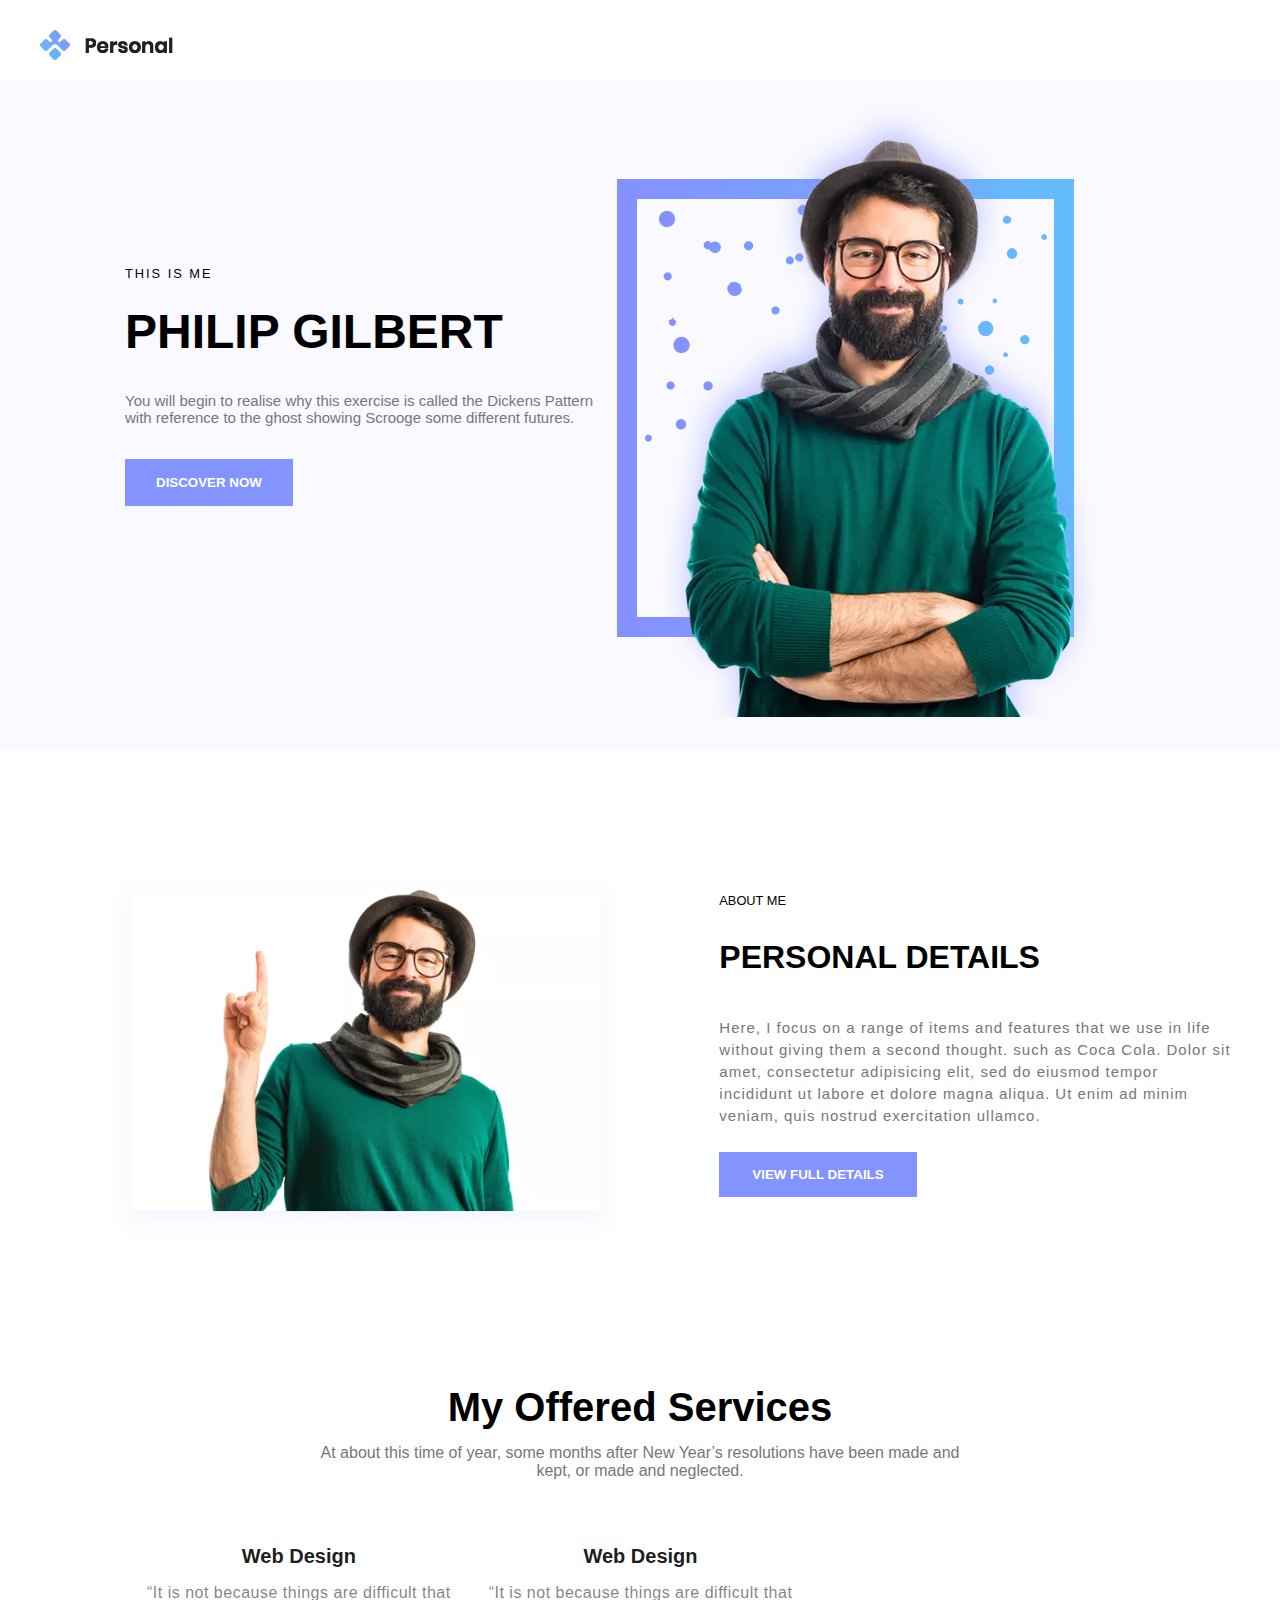
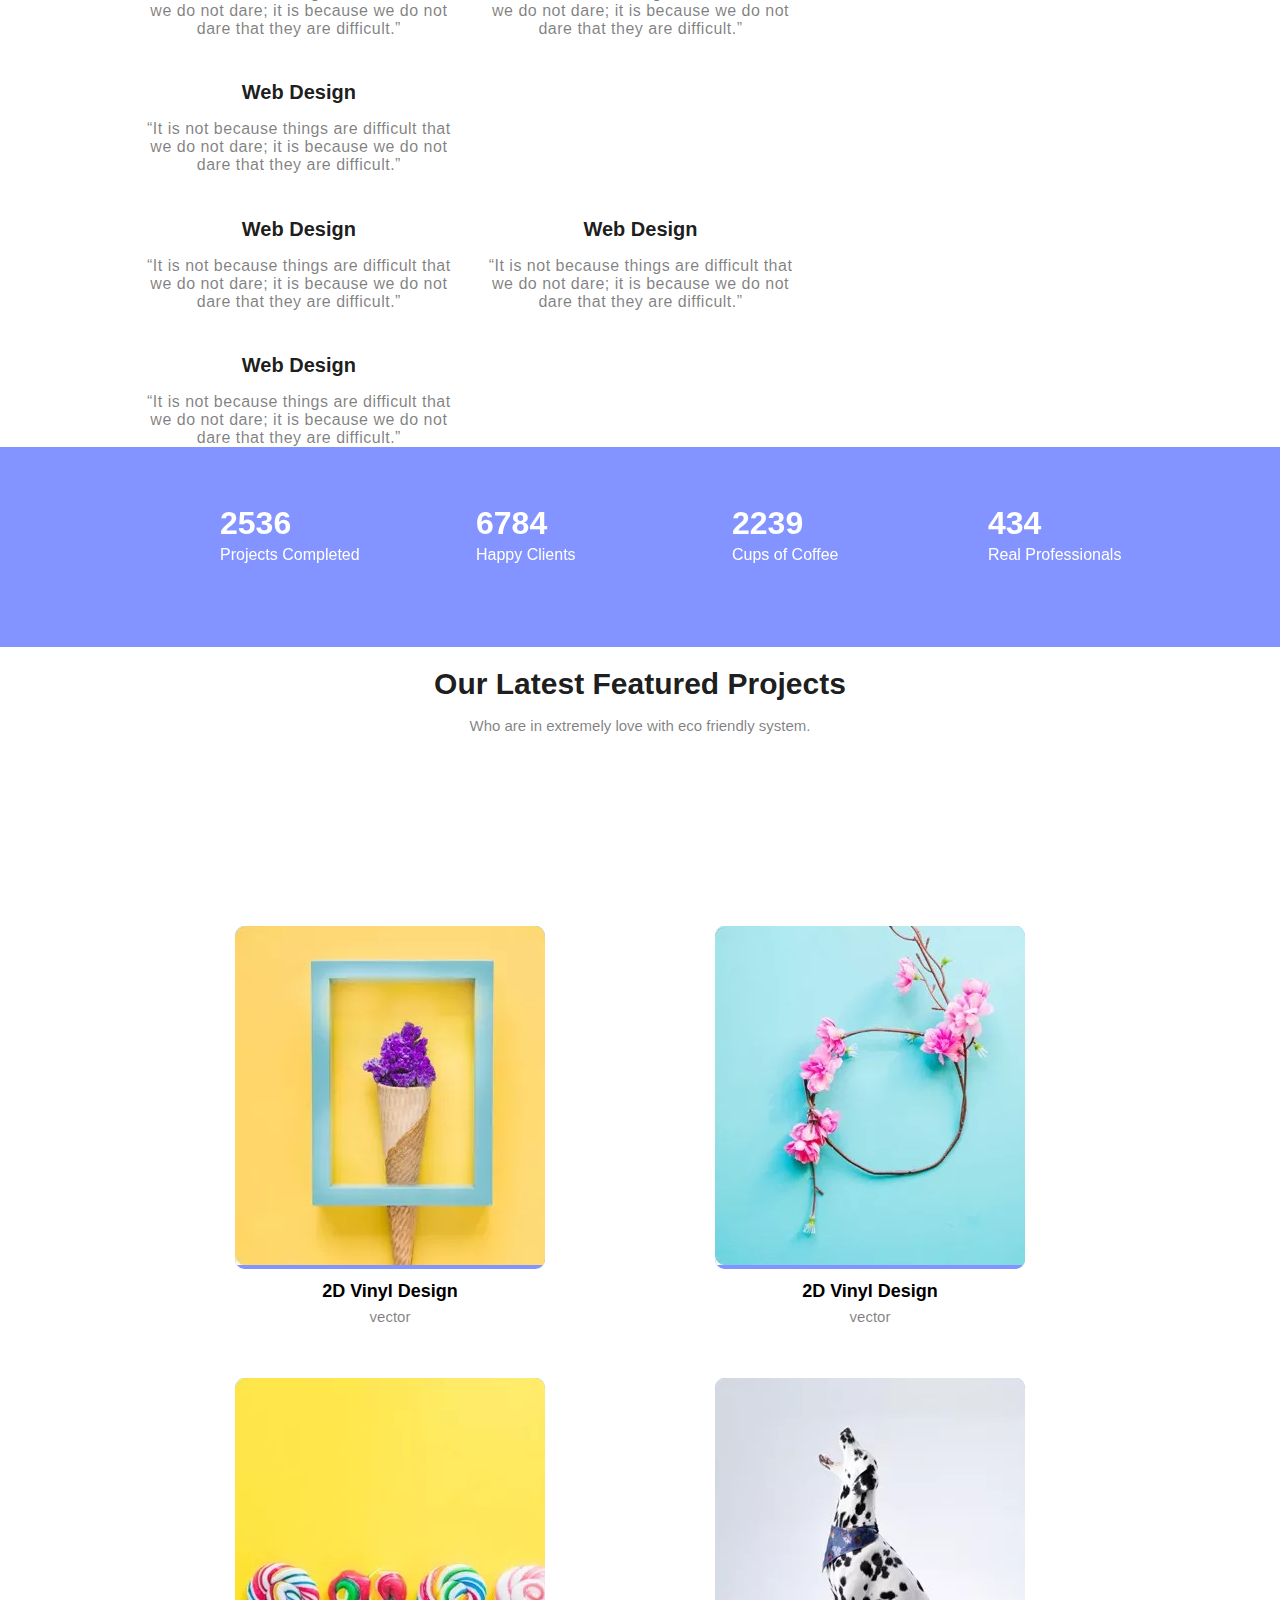
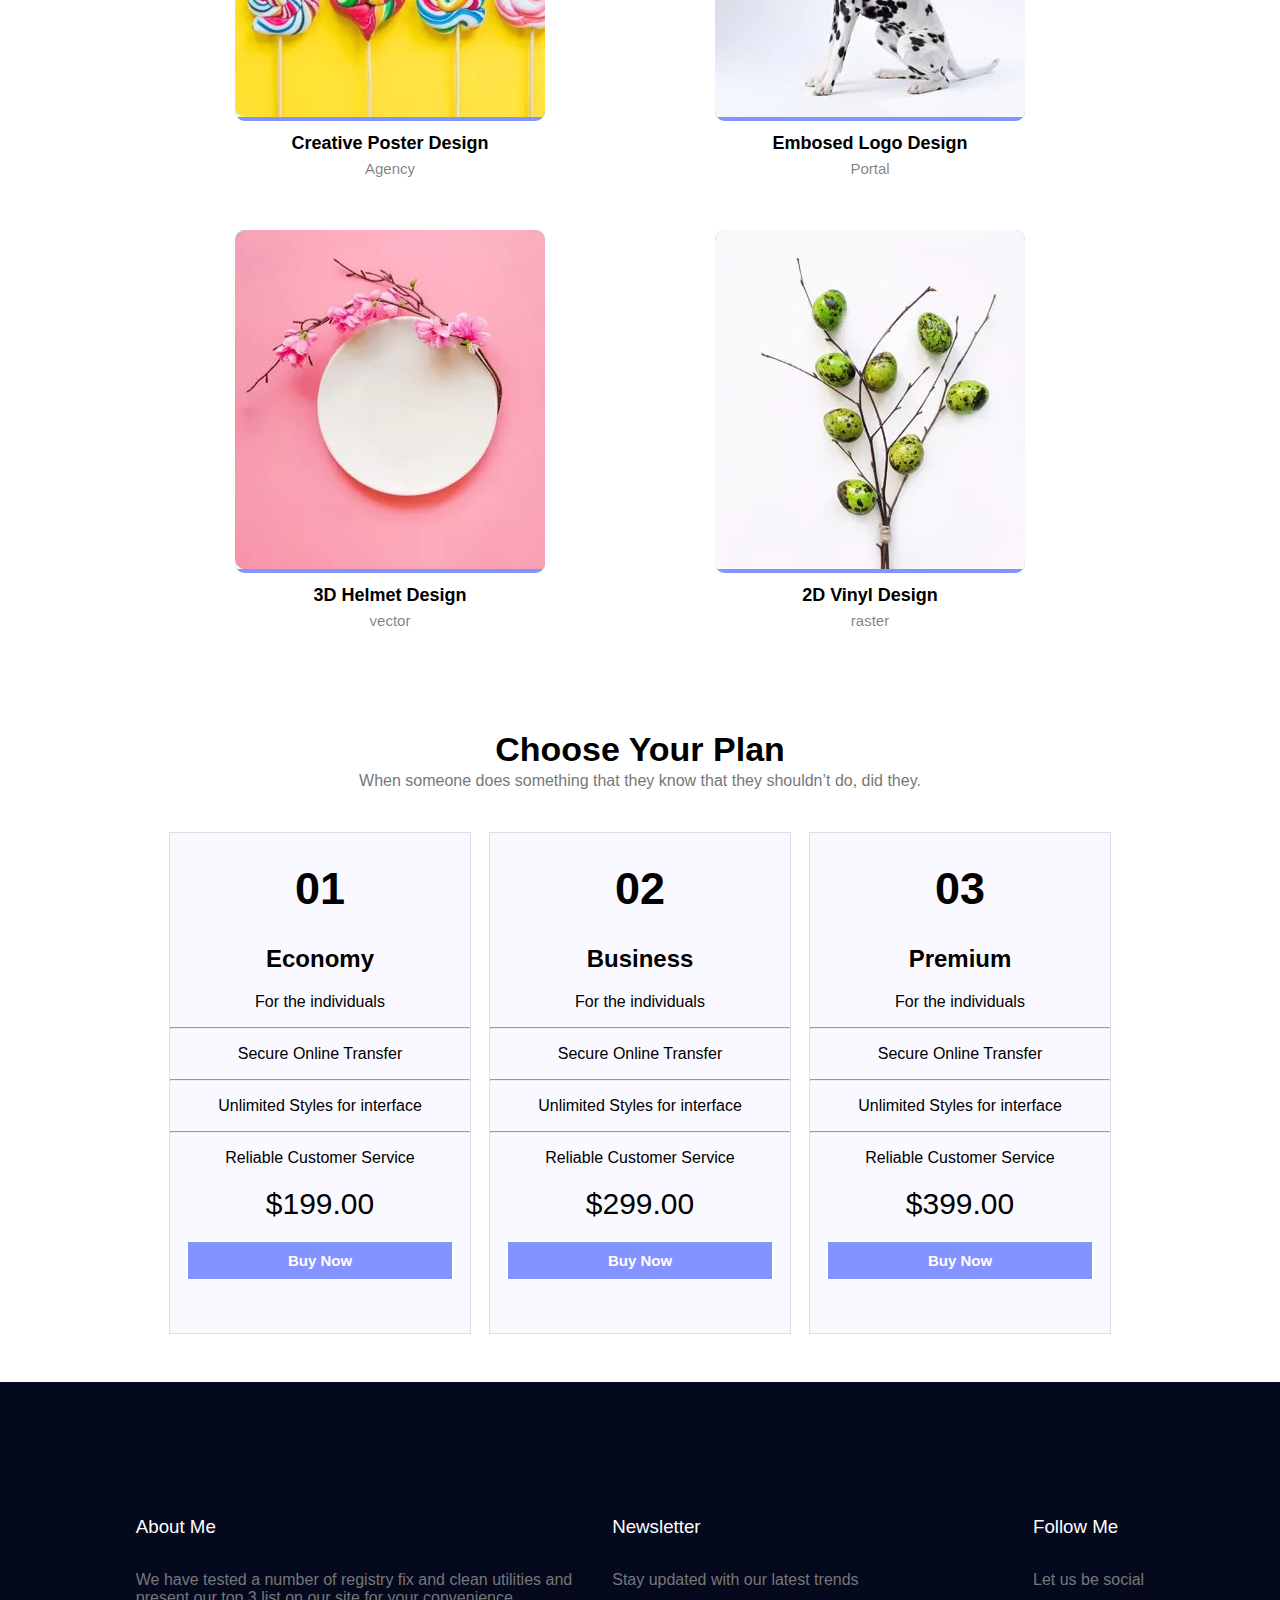
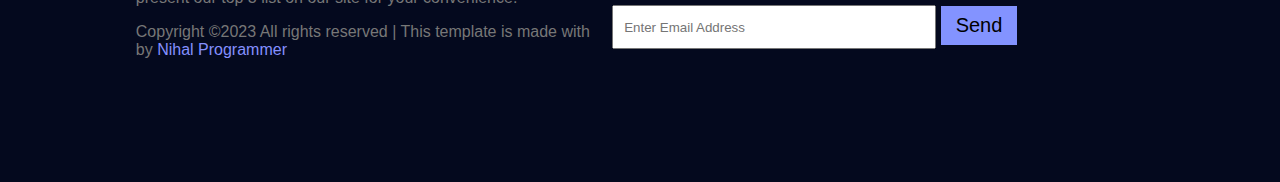
<file: index.html>
<!DOCTYPE html>
<html lang="en">
<head>
    <meta charset="UTF-8">
    <meta name="viewport" content="width=device-width, initial-scale=1.0">
    <link rel="stylesheet" href="style.css">
    <link rel="stylesheet" href="https://cdnjs.cloudflare.com/ajax/libs/font-awesome/6.4.0/css/all.min.css" integrity="sha512-iecdLmaskl7CVkqkXNQ/ZH/XLlvWZOJyj7Yy7tcenmpD1ypASozpmT/E0iPtmFIB46ZmdtAc9eNBvH0H/ZpiBw==" crossorigin="anonymous" referrerpolicy="no-referrer" />
    <title>Personal</title>
</head>
<body>
    <!--Header Start-->
    <header>
        <div class="logo">
            <img src="Image/logo.png.webp" alt="personal">
        </div>
        <div class="nav">
            <input type="checkbox" id="check">
            <label for="check" class="checkbtn">
                <i class="fa-solid fa-bars"></i>
            </label>
            <ul>
                <li><a href="#" style="color: #7f97ff;">HOME</a></li>
                <li><a href="#">ABOUT</a></li>
                <li><a href="#">SERVICES</a></li>
                <li><a href="#">PORTFOLIO</a></li>
                <li><a href="#">PRICING</a></li>
                <li><a href="#">CONTACT</a></li>
            </ul>
        </div>
    </header>
    <!--Header end-->
    <!--Section1 start-->
    <section class="section1">
        <div class="half1">
<h3>THIS IS ME</h3>
<br>
<h1>PHILIP GILBERT
</h1>
<br>
<p>You will begin to realise why this exercise is called the Dickens Pattern with reference to the ghost showing Scrooge some different futures.

</p>
<br>
<button>DISCOVER NOW</button>
        </div>
        <div class="half2">
            <img src="Image/hero-img.png.webp" alt="Man">
        </div>
    </section>
    <!--Section1 end-->
    <!--Section2 start-->
    <section class="section2">
        <div class="img2">
            <img src="Image/about-img.png.webp" alt="man2">
        </div>
        <div class="text2">
            <h4>ABOUT ME
            </h4>
            <h1>PERSONAL DETAILS</h1>
            <p>Here, I focus on a range of items and features that we use in life without giving them a second thought. such as Coca Cola. Dolor sit amet, consectetur adipisicing elit, sed do eiusmod tempor incididunt ut labore et dolore magna aliqua. Ut enim ad minim veniam, quis nostrud exercitation ullamco.</p>
            <button>VIEW FULL DETAILS</button>
        </div>
    </section>
    <!--Section2 end-->
    <!--Section3 start-->
     <section class="section3">
        <div class="firsttext">
        <h1>My Offered Services</h1>
        <p>At about this time of year, some months after New Year’s resolutions have been made and kept, or made and neglected.</p>
        </div> 
          <div class="Services">
                 <div class="ser1">
                    <div>
                        <i class="fas fa-camera"></i>
                        <h1>Web Design</h1>
                        <p>“It is not because things are difficult that we do not dare; it is because we do not dare that they are difficult.”

                        </p>
                    </div>
                    <div>
                        <i class="fas fa-camera"></i>
                        <h1>Web Design</h1>
                        <p>“It is not because things are difficult that we do not dare; it is because we do not dare that they are difficult.”

                        </p>
                    </div> <div>
                        <i class="fas fa-camera"></i>
                        <h1>Web Design</h1>
                        <p>“It is not because things are difficult that we do not dare; it is because we do not dare that they are difficult.”

                        </p>
                    </div>
                 </div><div class="ser2">
                    <div>
                        <i class="fas fa-camera"></i>
                        <h1>Web Design</h1>
                        <p>“It is not because things are difficult that we do not dare; it is because we do not dare that they are difficult.”

                        </p>
                    </div>
                    <div>
                        <i class="fas fa-camera"></i>
                        <h1>Web Design</h1>
                        <p>“It is not because things are difficult that we do not dare; it is because we do not dare that they are difficult.”

                        </p>
                    </div> <div>
                        <i class="fas fa-camera"></i>
                        <h1>Web Design</h1>
                        <p>“It is not because things are difficult that we do not dare; it is because we do not dare that they are difficult.”

                        </p>
                    </div>
                 </div>
          </div>
     </section>
    <!--Section3 end-->
    <!--Section4 start-->
     <section class="section4">
        <div>
            <h1>2536</h1>
            <p>Projects Completed</p>
        </div>
        <div>
            <h1>6784</h1>
            <p>Happy Clients</p>
        </div>
        <div>
            <h1>2239</h1>
            <p>Cups of Coffee</p>
        </div>
        <div>
            <h1>434</h1>
            <p>Real Professionals</p>
        </div>
     </section>
    <!--Section4 end-->
    <!--Portfolio part start-->
     <section class="section5">
        <div class="text3">
            <h1>Our Latest Featured Projects</h1>
            <p>Who are in extremely love with eco friendly system.</p>
         </div>
         <div class="imgg">
            <div>
                <figure>
                    <img src="Image/p1.jpg.webp" alt="">
                </figure>
                <h1>2D Vinyl Design</h1>
                <p>vector</p>
            </div>
            <div>
                <figure>
                    <img src="Image/p2.jpg.webp" alt="">
                </figure>
                <h1>2D Vinyl Design</h1>
                <p>vector</p>
            </div>
            <div>
                <figure>
                    <img src="Image/p3.jpg.webp" alt="">
                </figure>
                <h1>Creative Poster Design</h1>
                <p>Agency</p>
            </div>
            <div>
                <figure>
                    <img src="Image/p4.jpg.webp" alt="">
                </figure>
                <h1>Embosed Logo Design</h1>
                <p>Portal</p>
            </div>
            <div>
                <figure>
                    <img src="Image/p5.jpg.webp" alt="">
                </figure>
                <h1>3D Helmet Design</h1>
                <p>vector</p>
            </div>
            <div>
                <figure>
                    <img src="Image/p6.jpg.webp" alt="">
                </figure>
                <h1>2D Vinyl Design</h1>
                <p>raster</p>
            </div>
         </div>
     </section>

    <!--Portfolio part end-->
    <!--Portfolio table start-->
     <section class="section6">
        <div class="text4">
            <h1>Choose Your Plan</h1>
            <p>When someone does something that they know that they shouldn’t do, did they.  </p>
        </div>
        <div class="card">
            <div class="card1">
                <h1>01</h1>
                <h2>Economy</h2>
                <p>For the individuals</p>
                <hr>
                <p>Secure Online Transfer</p>
                <hr>
                <p>Unlimited Styles for interface</p>
                <hr>
                <p>Reliable Customer Service</p>
                <h1 class="price">$199.00</h1>
                <button>Buy Now</button>
            </div>
            <div class="card1">
                <h1>02</h1>
                <h2>Business</h2>
                <p>For the individuals</p>
                <hr>
                <p>Secure Online Transfer</p>
                <hr>
                <p>Unlimited Styles for interface</p>
                <hr>
                <p>Reliable Customer Service</p>
                <h1 class="price">$299.00</h1>
                <button>Buy Now</button>
            </div>
            <div class="card1">
                <h1>03</h1>
                <h2>Premium</h2>
                <p>For the individuals</p>
                <hr>
                <p>Secure Online Transfer</p>
                <hr>
                <p>Unlimited Styles for interface</p>
                <hr>
                <p>Reliable Customer Service</p>
                <h1 class="price">$399.00</h1>
                <button>Buy Now</button>
            </div>
        </div>
     </section>


    <!--Portfolio table end-->
    <!--Footer start-->
    <footer>
        <div class="foot">
             <div class="foot1">
                <h3>About Me</h3>
                <p>We have tested a number of registry fix and clean utilities and present our top 3 list on our site for your convenience.</p>
                <p>Copyright ©2023 All rights reserved | This template is made with by <span><a href="#">Nihal Programmer</a></span></p>
              </div>
              <div class="foot2">
                <h3>Newsletter</h3>
                <p>Stay updated with our latest trends</p>
                <input type="text" placeholder="Enter Email Address" >
                <button>Send</button>
              </div>
              <div class="foot3">
                <h3>Follow Me</h3>
                <p>Let us be social</p>
                <i class="fa-brands fa-facebook"></i>
                <i class="fa-brands fa-square-twitter"></i>
                <i class="fa-brands fa-dribbble"></i>
                <i class="fa-brands fa-behance"></i>
              </div>
        </div>
    </footer>
    <!--Footer end-->
</body>
</html>
</file>
<file: style.css>
body{
    margin: 0;
    padding: 0;
    box-sizing: border-box;
    font-family: Arial, Helvetica, sans-serif;
}
header{
    width: 100%;
    height: 80px;
    position: fixed;
    background-color: #ffffff;
}
header div{
    float: left;
}
header .logo{
       margin-left: 95px;
       padding:20px ;
}
header .nav{
    position: absolute;
    top: 0;
    right: 0;
    margin-right: 200px;
    margin-top: 15px;

}
header .nav ul{
    list-style: none;
}
header .nav ul li{
    float: left;
    padding-right: 40px;
}
header .nav ul li a{
    text-decoration: none;
    color:rgb(41, 41, 41) ;
    font-size: 12px;
    font-weight: bold;
}
header .nav ul li a:hover{
    color: #7f97ff;
}
.checkbtn{
    display: none;
    font-size: 30px;
    color: rgba(0, 0, 0, 0.9);
    float: right;
    line-height: 80px;
    margin-right: -170px;
    margin-top: -10px;
}
#check{
    display: none;
}
/*section one start*/
.section1{
   background-color:#f9f9ff;
    width: 100%;
    height: 750px;
    display: flex;
    justify-content: space-between;
    align-items: center;
}
.half1 .half2{
    width: 50%;
}
.half1{
    margin-left: 125px;
    margin-top: 10px;
}
.half2{
    margin-right: 180px;
    margin-top: 75px;
}
.half1 h3{
    font-size: 0.8rem;
    letter-spacing: 2px;
    font-weight:lighter;
    margin-bottom: 5px;
}
.half1 h1{
    font-size: 3rem;
    margin: 0;
    font-weight: bold;
}
.half1 p{
    color: #777777;
    font-size: 15px;
}
.half1 button{
    padding: 15px 30px;
    border: none;
    outline: none;
    background-color: #8393ff ;
    border: 1px solid #8393ff;
    color: white;
    font-weight: bold;
    font-family:sans-serif;
    cursor: pointer;
}
.half1 button:hover{
    box-shadow: 5px 10px 30px #8393ff;
    transition: all ease-in 0.5s 0.1s;
    outline: none;
}
/*section1 end*/
/*section2 start*/
.section2{
    width: 100%;
    height: 620px;
    display: flex;
    justify-content: center;
    align-items: center;
}
.section2 div{
    width: 40%;
    margin: 0 auto;
}
.section2 img{
    width: 100%;
    height: auto;

}
.section2 .img2{
    margin-left: 110px;
}
.text2{
    width: 100%;
}
.text2 h4{
    font-size: 0.8rem;
    font-weight: lighter;
    margin-top: -30px;
}
.text2 h1{
    font-weight: bold;
    font-size: 2rem;
    padding: 10px 0px;
}
.text2 p{
    color: #777777;
    padding: 10px 0px;
    letter-spacing: 1px;
    font-weight:-50;
    font-size: 15px;
    line-height: 22px;
}
.text2 button{
    background-color: #8393ff ;
    color: white;
    font-weight: bold;
    border: none;
    padding: 15px 33px;
    cursor: pointer;
    outline: none;
}
.text2 button:hover{
    box-shadow: 1px 3px 25px #8393ff;
    transition: all ease-in 0.5s;
}
.section3{
    width: 100%;
    height: 650px;
    text-align: center;
    margin: 0 auto;
}
.firsttext h1{
    font-size: 40px;
    line-height: 20px;
}
.firsttext p{
    color: #777777;
    width: 670px;
    margin: 0 auto;
}
.Services{
    width: 80%;
    margin: 0 auto;
    padding-top: 45px;
}
.ser1, .ser2{
    width: 100%;
    overflow: hidden;
}
.ser2{
    padding-top: 0;
}
.ser1 div, .ser2 div{
    width: 32%;
    float: left;
    padding: 7px;
    margin: 0 auto;
}
.Services i{
    font-size: 30px;
    color: rgb(0, 0, 0, 0.7);
}
.Services h1{
    color: rgb(0, 0, 0, 0.9);
    font-size: 20px;
}
.Services p{
    color: rgb(0,0,0,0.5);
    letter-spacing: 0.5px;
}
.ser1 div:hover{
     background-color: #8393ff;
}
.ser1 div:hover h1{
    color: #ffffff;
}
.ser1 div:hover i{
    color: #ffffff;
}
.ser1 div:hover p{
    color: #ffffff;
}
.ser2 div:hover{
    background-color: #8393ff;
}
.ser2 div:hover h1{
    color: #ffffff;
}
.ser2 div:hover i{
    color: #ffffff;
}
.ser2 div:hover p{
    color: #ffffff;
}
.section4{
    width: 100%;
    height: 200px;
    background-color: #8393ff;
}
.section4 div{
    float: left;
    width: 20%;
    margin: 0 auto;
    position: relative;
    top: 50px;
    left: 220px;
    line-height: 10px;
}
.section4 div h1{
    font-size: 2rem;
    color: #ffffff;
}
.section4 div p{
    color: #ffffff;
}
.section5{
    width: 100%;
    box-sizing: border-box;
}
.section5 .text3{
    text-align: center;
}
.section5 .text3 h1{
    font-size: 30px;
    color: rgb(0, 0, 0, 0.9);
}
.section5 .text3 p{
    color: rgb(0,0,0,0.5);
    margin-top: 25px;
}
.section5 .imgg{
    width: 75%;
    height: auto;
    display: flex;
    flex-wrap: wrap;
    justify-content: space-around;
    margin: 0 auto;
    margin-top: 200px;
}
.section5 .imgg div{
    width: 310px;
    height: 309px;
    padding-bottom: 143px;
    padding-right: 20px;
    text-align: center;
}
.section5 .imgg h1{
     font-size: 18px;
     font-weight: bold;
}
.section5 p{
    font-size: 15px;
    color: rgb(0, 0, 0,0.5);
    line-height: 0;
}
.section5 figure{
    align-items: center;
    background: linear-gradient(40deg,#8393ff 40%,#62bdfc 100%);
    margin:0;
    padding: 0;
    overflow:hidden;
    border-radius:3%;
}

.section5 figure:hover img{
    opacity: 0.3;
    transition: all ease-in-out 0.5s;
}
/*Portfolio table start*/
.section6{
  width: 100%;
    height: 700px;
}
.section6 .text4{
    text-align: center;
    padding: 2% 0;
}
.section6 .text4 h1{
    font-size: 34px;
    font-weight: bold;
}
.section6 .text4 p{
    margin-top: -20px;
    color: #777777;
    letter-spacing: 0px;
}
.section6 .card{
    width: 75%;
    height: auto;
    display: flex;
    justify-content: space-around;
    margin: 0 auto;
}
.section6 .card1{
    width: 300px;
    height: 500px;
    text-align: center;
    background-color: rgb(249, 249, 255);
    border: 1px solid rgb(0, 0, 0, 0.1);
}
.section6 .card1 h1{
    font-size: 45px;
    font-weight: bold;
}
.section6 .card1 .price{
    font-size: 30px;
    font-weight: normal;
}
.section6 .card1 button{
    background-color: #8393ff;
    font-size: 15px;
    font-weight: bold;
    padding: 10px 100px;
    color: white;
    cursor: pointer;
    border: 1px solid #ffffff;
}
.section6 .card1:hover{
    background-color: #8393ff;
    color: white;
    transition: all ease-in 0.25s;
    transform: scale(1.1);
    border: 1px solid rgba(130, 147, 255, 0.5);
    box-shadow: 0 8px 12px 0 rgba(0, 0, 0, 0.5);
}
.section6 .card1:hover button{
    background-color: #ffffff;
    color: rgb(0, 0, 0, 0.9);
}
footer{
    width: 100%;
    height: 400px;
    background-color: #04091e;
    color: #fff;
    position: absolute;
}
.foot{
    width: 80%;
    display: flex;
    justify-content: space-around;
    height: auto;
    margin: 0 auto;
    margin-top: 100px;
}
.foot1{
    width: 45%;

}
.foot1 h3{
     font-weight: 300;
     padding: 15px 0;
}
.foot1 p{
    color: #777777;
    font-weight: normal;
}
.foot1 p span a{
    text-decoration: none;
    color: #8490ff;
}
.foot2 h3{
    padding: 15px 0;
    font-weight: 300;
}
.foot2 p{
    color: #777777;
}
.foot2 input{
    width: 300px;
    height: 20px;
    padding: 10px;
}
.foot2 button{
    font-size: 20px;
    outline: none;
    border: none;
    padding: 8px 15px;
    background-color: #8393ff;
  cursor: pointer;
}
.foot3 h3{
    font-weight: 300;
    padding: 15px 0;
}
.foot3 p{
    color: #777777;
}
.foot3 i{
    padding: 8px;
}
.foot3 i:hover{
    color: #8393ff;
    cursor: pointer;
    border-radius: 50%;
}
/*Portfolio table end*/
@media (max-width:768px)
    header {
    width: 100%;
    height: auto;
}
  header .logo{
    margin-left: 20px;
    margin-top: 10px;
  }
  .checkbtn{
    display: block;
  }
  header .nav ul{
    position: fixed;
    width: 100%;
    height: 100vh;
    background-color: #F9F9FF;
    top: 54px;
    left: -200%;
    transition: all 0.1s;
  }
  header .nav ul li{
    clear: both;
    line-height: 30px;
    margin-top: 15px;
  }
  #check:checked ~ul{
    left: 0;
  }
</file>
